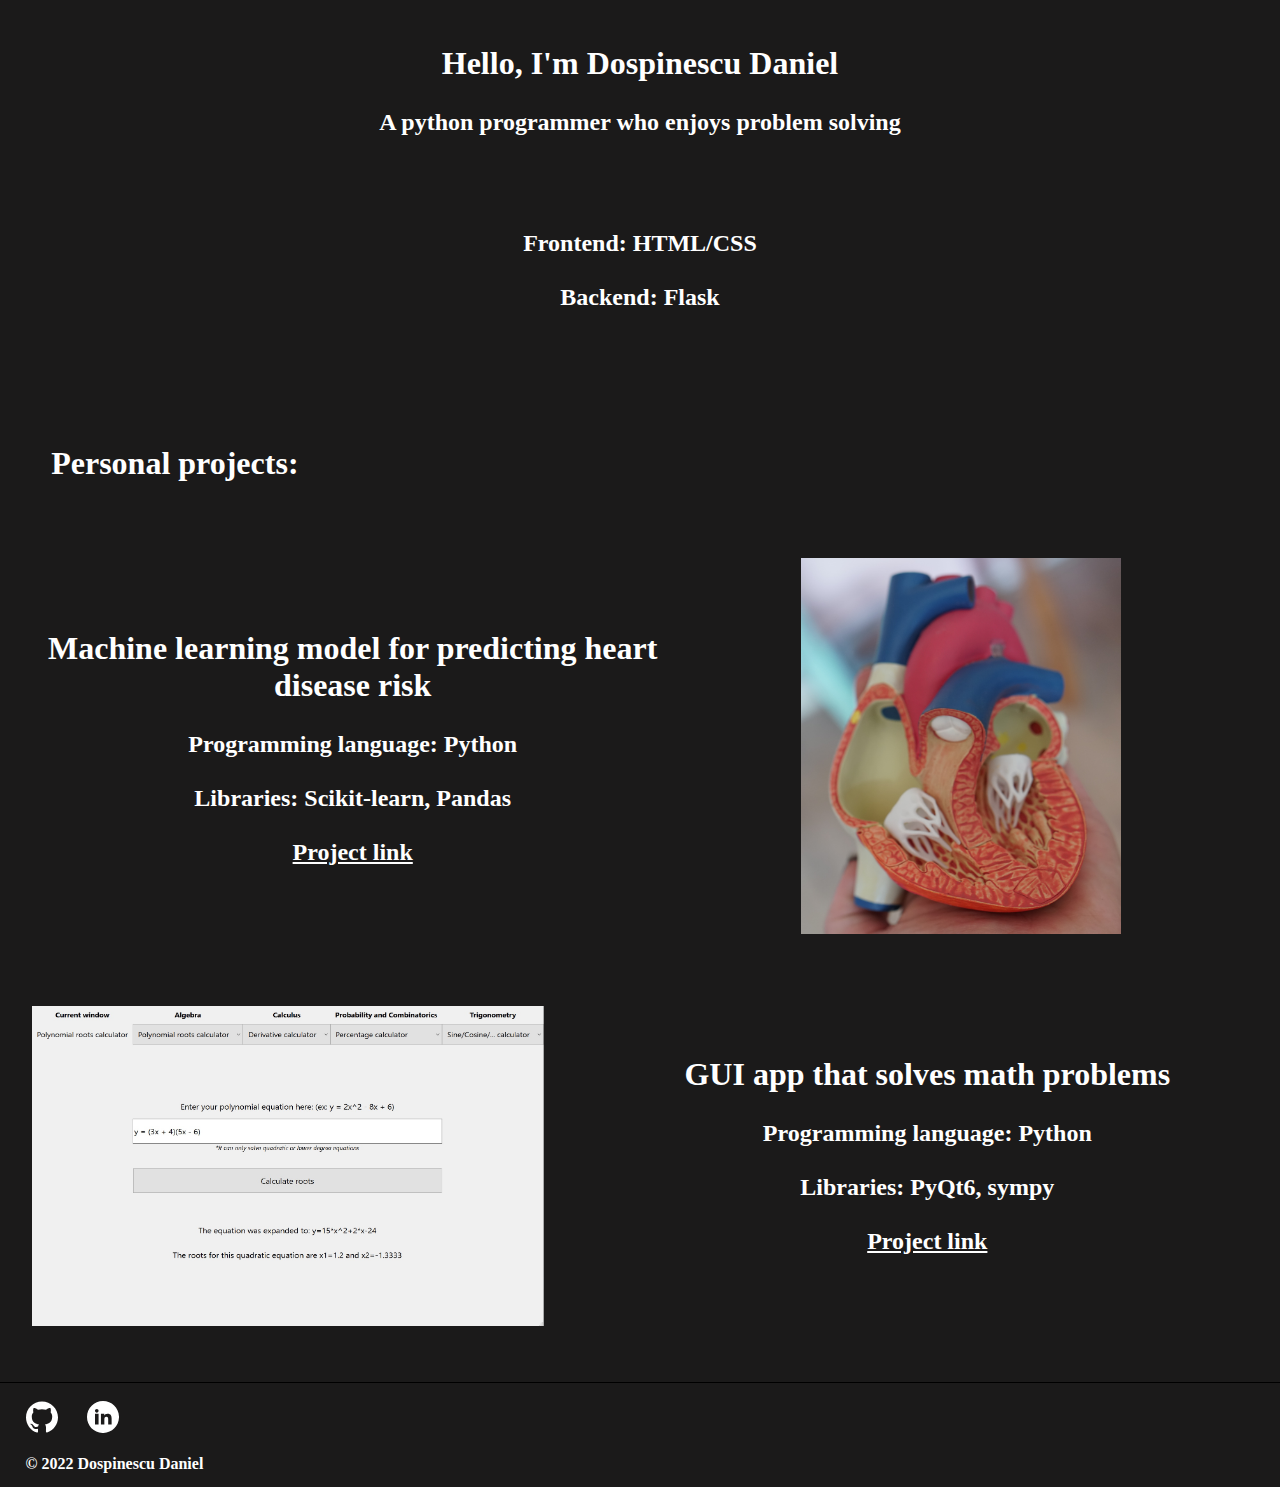
<file: templates/index.html>
<!DOCTYPE html>
<html lang="en">
<head>
    <meta charset="UTF-8">
    <meta http-equiv="X-UA-Compatible" content="IE=edge">
    <meta name="viewport" content="width=device-width, initial-scale=1.0">
    <link rel="stylesheet" href="../static/css/index_style.css">
    <title>Portfolio website</title>
</head>
<body>
    <div id="page-title">
        <div id="titles" class="centered-title">
            <h1>Hello, I'm Dospinescu Daniel</h1>
            <h2>A python programmer who enjoys problem solving</h2>
        </div>
    </div>

    <div id="page-tools">
        <div id="frontend-backend-tools" class="centered-title">
            <h2>Frontend: HTML/CSS</h2>
            <h2>Backend: Flask</h2>
        </div>
    </div>


    <h1 id="projects-header">Personal projects:</h1>

    <div class="project">
        <div class="text">
            <h1 class="left-title">Machine learning model for predicting heart disease risk</h1>
            <h2 class="left-subtitle">Programming language: Python</h2>
            <h2 class="left-subtitle">Libraries: Scikit-learn, Pandas</h2>
            <a href="/heart-disease-ml-project"><h2>Project link</h2></a>
        </div>
        <div class="image">
            <img class="right-image" src="../static/images/heart.jpg" alt="heart picture">
        </div>
    </div>

    <div class="project">
        <div class="image">
            <img class="left-image" src="../static/images/math_app.jpg" alt="math app picture">
        </div>
        <div class="text">
            <h1 class="right-title">GUI app that solves math problems</h1>
            <h2 class="right-subtitle">Programming language: Python</h2>
            <h2 class="right-subtitle">Libraries: PyQt6, sympy</h2>
            <a href="/math-app-project"><h2>Project link</h2></a>
        </div>
    </div>


    <footer id="footer">
        <a href="https://github.com/dospix" target="_blank"><img class="vector-graphics" src="../static/images/github.svg" alt="GitHub"/></a>
        <a href="https://www.linkedin.com/in/daniel-dospinescu-ba7285239/" target="_blank"><img class="vector-graphics" src="../static/images/linked_in.svg" alt="LinkedIn"/></a>
        <h4 id="copyright">&copy; 2022 Dospinescu Daniel</h4>
    </footer>
</body>
</html>
</file>
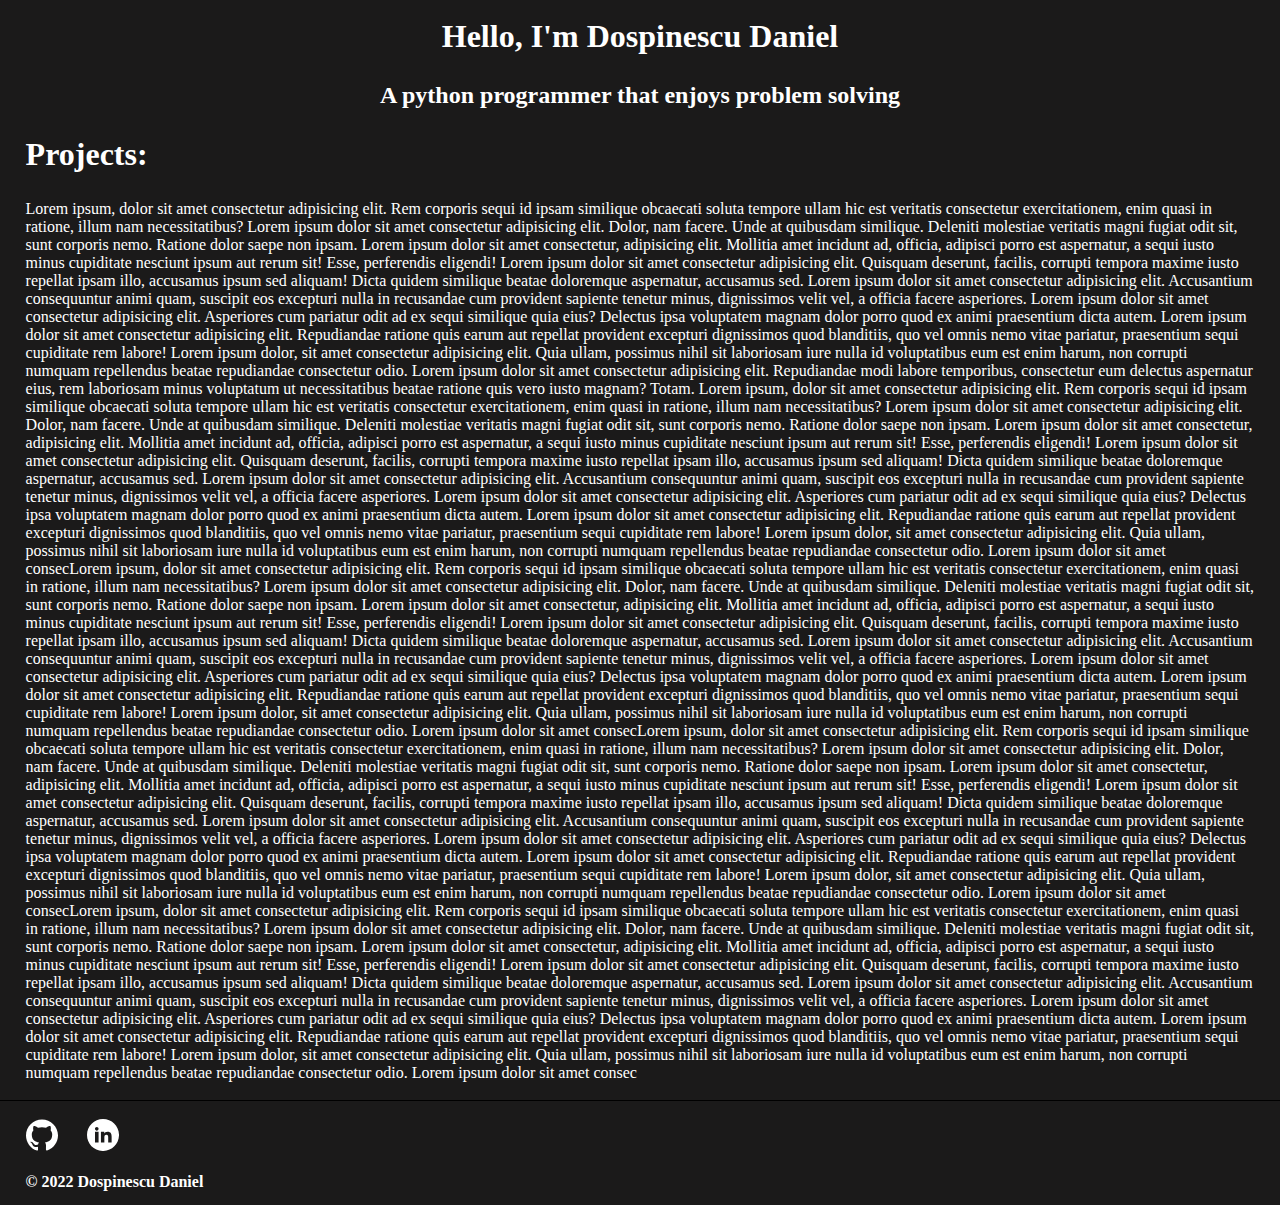
<file: Website/index.html>
<!DOCTYPE html>
<html lang="en">
<head>
    <meta charset="UTF-8">
    <meta http-equiv="X-UA-Compatible" content="IE=edge">
    <meta name="viewport" content="width=device-width, initial-scale=1.0">
    <link rel="stylesheet" href="css/style.css">
    <title>Portfolio website</title>
</head>
<body>
    <div class="centered-title">
        <h1>Hello, I'm Dospinescu Daniel</h1>
        <h2>A python programmer that enjoys problem solving</h2>
    </div>
    

    <h1>Projects:</h1>

    <p>Lorem ipsum, dolor sit amet consectetur adipisicing elit. Rem corporis sequi id ipsam similique obcaecati soluta tempore ullam hic est veritatis consectetur exercitationem, enim quasi in ratione, illum nam necessitatibus?
        Lorem ipsum dolor sit amet consectetur adipisicing elit. Dolor, nam facere. Unde at quibusdam similique. Deleniti molestiae veritatis magni fugiat odit sit, sunt corporis nemo. Ratione dolor saepe non ipsam.
        Lorem ipsum dolor sit amet consectetur, adipisicing elit. Mollitia amet incidunt ad, officia, adipisci porro est aspernatur, a sequi iusto minus cupiditate nesciunt ipsum aut rerum sit! Esse, perferendis eligendi!
        Lorem ipsum dolor sit amet consectetur adipisicing elit. Quisquam deserunt, facilis, corrupti tempora maxime iusto repellat ipsam illo, accusamus ipsum sed aliquam! Dicta quidem similique beatae doloremque aspernatur, accusamus sed.
        Lorem ipsum dolor sit amet consectetur adipisicing elit. Accusantium consequuntur animi quam, suscipit eos excepturi nulla in recusandae cum provident sapiente tenetur minus, dignissimos velit vel, a officia facere asperiores.
        Lorem ipsum dolor sit amet consectetur adipisicing elit. Asperiores cum pariatur odit ad ex sequi similique quia eius? Delectus ipsa voluptatem magnam dolor porro quod ex animi praesentium dicta autem.
        Lorem ipsum dolor sit amet consectetur adipisicing elit. Repudiandae ratione quis earum aut repellat provident excepturi dignissimos quod blanditiis, quo vel omnis nemo vitae pariatur, praesentium sequi cupiditate rem labore!
        Lorem ipsum dolor, sit amet consectetur adipisicing elit. Quia ullam, possimus nihil sit laboriosam iure nulla id voluptatibus eum est enim harum, non corrupti numquam repellendus beatae repudiandae consectetur odio.
        Lorem ipsum dolor sit amet consectetur adipisicing elit. Repudiandae modi labore temporibus, consectetur eum delectus aspernatur eius, rem laboriosam minus voluptatum ut necessitatibus beatae ratione quis vero iusto magnam? Totam.
        Lorem ipsum, dolor sit amet consectetur adipisicing elit. Rem corporis sequi id ipsam similique obcaecati soluta tempore ullam hic est veritatis consectetur exercitationem, enim quasi in ratione, illum nam necessitatibus?
        Lorem ipsum dolor sit amet consectetur adipisicing elit. Dolor, nam facere. Unde at quibusdam similique. Deleniti molestiae veritatis magni fugiat odit sit, sunt corporis nemo. Ratione dolor saepe non ipsam.
        Lorem ipsum dolor sit amet consectetur, adipisicing elit. Mollitia amet incidunt ad, officia, adipisci porro est aspernatur, a sequi iusto minus cupiditate nesciunt ipsum aut rerum sit! Esse, perferendis eligendi!
        Lorem ipsum dolor sit amet consectetur adipisicing elit. Quisquam deserunt, facilis, corrupti tempora maxime iusto repellat ipsam illo, accusamus ipsum sed aliquam! Dicta quidem similique beatae doloremque aspernatur, accusamus sed.
        Lorem ipsum dolor sit amet consectetur adipisicing elit. Accusantium consequuntur animi quam, suscipit eos excepturi nulla in recusandae cum provident sapiente tenetur minus, dignissimos velit vel, a officia facere asperiores.
        Lorem ipsum dolor sit amet consectetur adipisicing elit. Asperiores cum pariatur odit ad ex sequi similique quia eius? Delectus ipsa voluptatem magnam dolor porro quod ex animi praesentium dicta autem.
        Lorem ipsum dolor sit amet consectetur adipisicing elit. Repudiandae ratione quis earum aut repellat provident excepturi dignissimos quod blanditiis, quo vel omnis nemo vitae pariatur, praesentium sequi cupiditate rem labore!
        Lorem ipsum dolor, sit amet consectetur adipisicing elit. Quia ullam, possimus nihil sit laboriosam iure nulla id voluptatibus eum est enim harum, non corrupti numquam repellendus beatae repudiandae consectetur odio.
        Lorem ipsum dolor sit amet consecLorem ipsum, dolor sit amet consectetur adipisicing elit. Rem corporis sequi id ipsam similique obcaecati soluta tempore ullam hic est veritatis consectetur exercitationem, enim quasi in ratione, illum nam necessitatibus?
        Lorem ipsum dolor sit amet consectetur adipisicing elit. Dolor, nam facere. Unde at quibusdam similique. Deleniti molestiae veritatis magni fugiat odit sit, sunt corporis nemo. Ratione dolor saepe non ipsam.
        Lorem ipsum dolor sit amet consectetur, adipisicing elit. Mollitia amet incidunt ad, officia, adipisci porro est aspernatur, a sequi iusto minus cupiditate nesciunt ipsum aut rerum sit! Esse, perferendis eligendi!
        Lorem ipsum dolor sit amet consectetur adipisicing elit. Quisquam deserunt, facilis, corrupti tempora maxime iusto repellat ipsam illo, accusamus ipsum sed aliquam! Dicta quidem similique beatae doloremque aspernatur, accusamus sed.
        Lorem ipsum dolor sit amet consectetur adipisicing elit. Accusantium consequuntur animi quam, suscipit eos excepturi nulla in recusandae cum provident sapiente tenetur minus, dignissimos velit vel, a officia facere asperiores.
        Lorem ipsum dolor sit amet consectetur adipisicing elit. Asperiores cum pariatur odit ad ex sequi similique quia eius? Delectus ipsa voluptatem magnam dolor porro quod ex animi praesentium dicta autem.
        Lorem ipsum dolor sit amet consectetur adipisicing elit. Repudiandae ratione quis earum aut repellat provident excepturi dignissimos quod blanditiis, quo vel omnis nemo vitae pariatur, praesentium sequi cupiditate rem labore!
        Lorem ipsum dolor, sit amet consectetur adipisicing elit. Quia ullam, possimus nihil sit laboriosam iure nulla id voluptatibus eum est enim harum, non corrupti numquam repellendus beatae repudiandae consectetur odio.
        Lorem ipsum dolor sit amet consecLorem ipsum, dolor sit amet consectetur adipisicing elit. Rem corporis sequi id ipsam similique obcaecati soluta tempore ullam hic est veritatis consectetur exercitationem, enim quasi in ratione, illum nam necessitatibus?
        Lorem ipsum dolor sit amet consectetur adipisicing elit. Dolor, nam facere. Unde at quibusdam similique. Deleniti molestiae veritatis magni fugiat odit sit, sunt corporis nemo. Ratione dolor saepe non ipsam.
        Lorem ipsum dolor sit amet consectetur, adipisicing elit. Mollitia amet incidunt ad, officia, adipisci porro est aspernatur, a sequi iusto minus cupiditate nesciunt ipsum aut rerum sit! Esse, perferendis eligendi!
        Lorem ipsum dolor sit amet consectetur adipisicing elit. Quisquam deserunt, facilis, corrupti tempora maxime iusto repellat ipsam illo, accusamus ipsum sed aliquam! Dicta quidem similique beatae doloremque aspernatur, accusamus sed.
        Lorem ipsum dolor sit amet consectetur adipisicing elit. Accusantium consequuntur animi quam, suscipit eos excepturi nulla in recusandae cum provident sapiente tenetur minus, dignissimos velit vel, a officia facere asperiores.
        Lorem ipsum dolor sit amet consectetur adipisicing elit. Asperiores cum pariatur odit ad ex sequi similique quia eius? Delectus ipsa voluptatem magnam dolor porro quod ex animi praesentium dicta autem.
        Lorem ipsum dolor sit amet consectetur adipisicing elit. Repudiandae ratione quis earum aut repellat provident excepturi dignissimos quod blanditiis, quo vel omnis nemo vitae pariatur, praesentium sequi cupiditate rem labore!
        Lorem ipsum dolor, sit amet consectetur adipisicing elit. Quia ullam, possimus nihil sit laboriosam iure nulla id voluptatibus eum est enim harum, non corrupti numquam repellendus beatae repudiandae consectetur odio.
        Lorem ipsum dolor sit amet consecLorem ipsum, dolor sit amet consectetur adipisicing elit. Rem corporis sequi id ipsam similique obcaecati soluta tempore ullam hic est veritatis consectetur exercitationem, enim quasi in ratione, illum nam necessitatibus?
        Lorem ipsum dolor sit amet consectetur adipisicing elit. Dolor, nam facere. Unde at quibusdam similique. Deleniti molestiae veritatis magni fugiat odit sit, sunt corporis nemo. Ratione dolor saepe non ipsam.
        Lorem ipsum dolor sit amet consectetur, adipisicing elit. Mollitia amet incidunt ad, officia, adipisci porro est aspernatur, a sequi iusto minus cupiditate nesciunt ipsum aut rerum sit! Esse, perferendis eligendi!
        Lorem ipsum dolor sit amet consectetur adipisicing elit. Quisquam deserunt, facilis, corrupti tempora maxime iusto repellat ipsam illo, accusamus ipsum sed aliquam! Dicta quidem similique beatae doloremque aspernatur, accusamus sed.
        Lorem ipsum dolor sit amet consectetur adipisicing elit. Accusantium consequuntur animi quam, suscipit eos excepturi nulla in recusandae cum provident sapiente tenetur minus, dignissimos velit vel, a officia facere asperiores.
        Lorem ipsum dolor sit amet consectetur adipisicing elit. Asperiores cum pariatur odit ad ex sequi similique quia eius? Delectus ipsa voluptatem magnam dolor porro quod ex animi praesentium dicta autem.
        Lorem ipsum dolor sit amet consectetur adipisicing elit. Repudiandae ratione quis earum aut repellat provident excepturi dignissimos quod blanditiis, quo vel omnis nemo vitae pariatur, praesentium sequi cupiditate rem labore!
        Lorem ipsum dolor, sit amet consectetur adipisicing elit. Quia ullam, possimus nihil sit laboriosam iure nulla id voluptatibus eum est enim harum, non corrupti numquam repellendus beatae repudiandae consectetur odio.
        Lorem ipsum dolor sit amet consec
    </p>
    <footer id="footer">
        <a href="https://github.com/dospix" target="_blank"><img id="vector-graphics" src="images/github.svg" alt="GitHub"/></a>
        <a href="" target="_blank"><img id="vector-graphics" src="images/linked_in.svg" alt="LinkedIn"/></a>
        <h4 id="copyright">&copy; 2022 Dospinescu Daniel</h5>
    </footer>
</body>
</html>
</file>
<file: static/css/index_style.css>
* {
    background-color: rgb(27, 26, 26);
    color: white;
}

html body {
    margin: 0;
    padding: 0;
}

h1, h2, h3, h4, h5, h6, p {
    padding: 1vh 1vw 1vh 1vw;
    margin: 1vh 1vw 1vh 1vw;
}

@media only screen and (max-width: 992px){
    #page-title {
        display: flex;
        align-items: center;
        height: 20vh;
        font-size: 0.75em;
    }

    #titles {
        margin: auto;
    }

    .centered-title {
        text-align: center;
    }

    #page-tools {
        display: flex;
        justify-content: center;
        align-items: center;
        height: 30vh;
        font-size: 1em;
    }

    #projects-header{
        height: 2vh;
        display: flex;
        align-items: center;
        padding-left: 3vw;
        padding-bottom: 10vh;
        font-size: 1.5em;
    }

    .project {
        display: flex;
        justify-content: center;
    }

    .project > .text {
        width: 65%;
        text-align: center;
        font-size: 0.75em;
    }

    .project > .image {
        width: 50%;
    }

    .right-image {
        width: 30vw;
        height: 40vw;
        margin-top: 3vh;
    }

    .left-image {
        width: 50vw;
        height: 25vw;
        margin: 5vh 0 5vh 5vw;
    }

    #footer {
        border-top: 0.2vh solid black;
        height: 10vh;
        background: rgb(27, 26, 26);
    }

    .vector-graphics {
        padding: 2vh 0 1vh 2vw;
        width: 7.5vw;
    }

    #copyright {
        margin-top: 0;
        padding: 1vh 0 1.5vh 1vw;
    }
}

@media only screen and (min-width: 993px){
    #page-title {
        display: flex;
        align-items: center;
        height: 20vh;
    }

    #titles {
        margin: auto;
    }

    .centered-title {
        text-align: center;
    }

    #page-tools {
        display: flex;
        justify-content: center;
        align-items: center;
        height: 20vh;
    }

    #projects-header{
        height: 1vh;
        display: flex;
        align-items: center;
        padding-left: 3vw;
        padding-top: 10vh;
    }

    .project {
        display: flex;
        justify-content: center;
        height: 35vw;
    }

    .project > .text {
        width: 65%;
        text-align: center;
    }

    .project > .image {
        width: 50%;
        margin: 8vh 0 0 2.5vw;
    }

    .right-image {
        width: 25vw;
        height: 35vw;
        margin: 0 0 50vh 5vw;
    }

    .left-title{
        margin: 15vh 0 0 0;
    }

    .left-image {
        width: 40vw;
        height: 25vw;
    }

    .right-title {
        margin-top: 12.5vh;
    }

    #footer {
        border-top: 0.2vh solid black;
        height: 10vh;
        background: rgb(27, 26, 26);
    }

    .vector-graphics {
        padding: 2vh 0 1vh 2vw;
        width: 2.5vw;
    }

    #copyright {
        margin-top: 0;
        padding: 1vh 0 1.5vh 1vw;
    }
}
</file>
<file: Website/css/style.css>
* {
    background-color: rgb(27, 26, 26);
    color: white;
}

html body {
    margin: 0;
    padding: 0;
}

h1, h2, h3, h4, h5, h6, p {
    padding: 1vh 1vw 1vh 1vw;
    margin: 1vh 1vw 1vh 1vw;
}

.centered-title {
    text-align: center;
}

#footer {
    border-top: 0.2vh solid black;
    height: 10vh;
    background: rgb(27, 26, 26);
}

#vector-graphics {
    padding: 2vh 0 1vh 2vw;
    width: 2.5vw;
}

#copyright {
    margin-top: 0;
    padding: 1vh 0 1.5vh 1vw;
}
</file>
